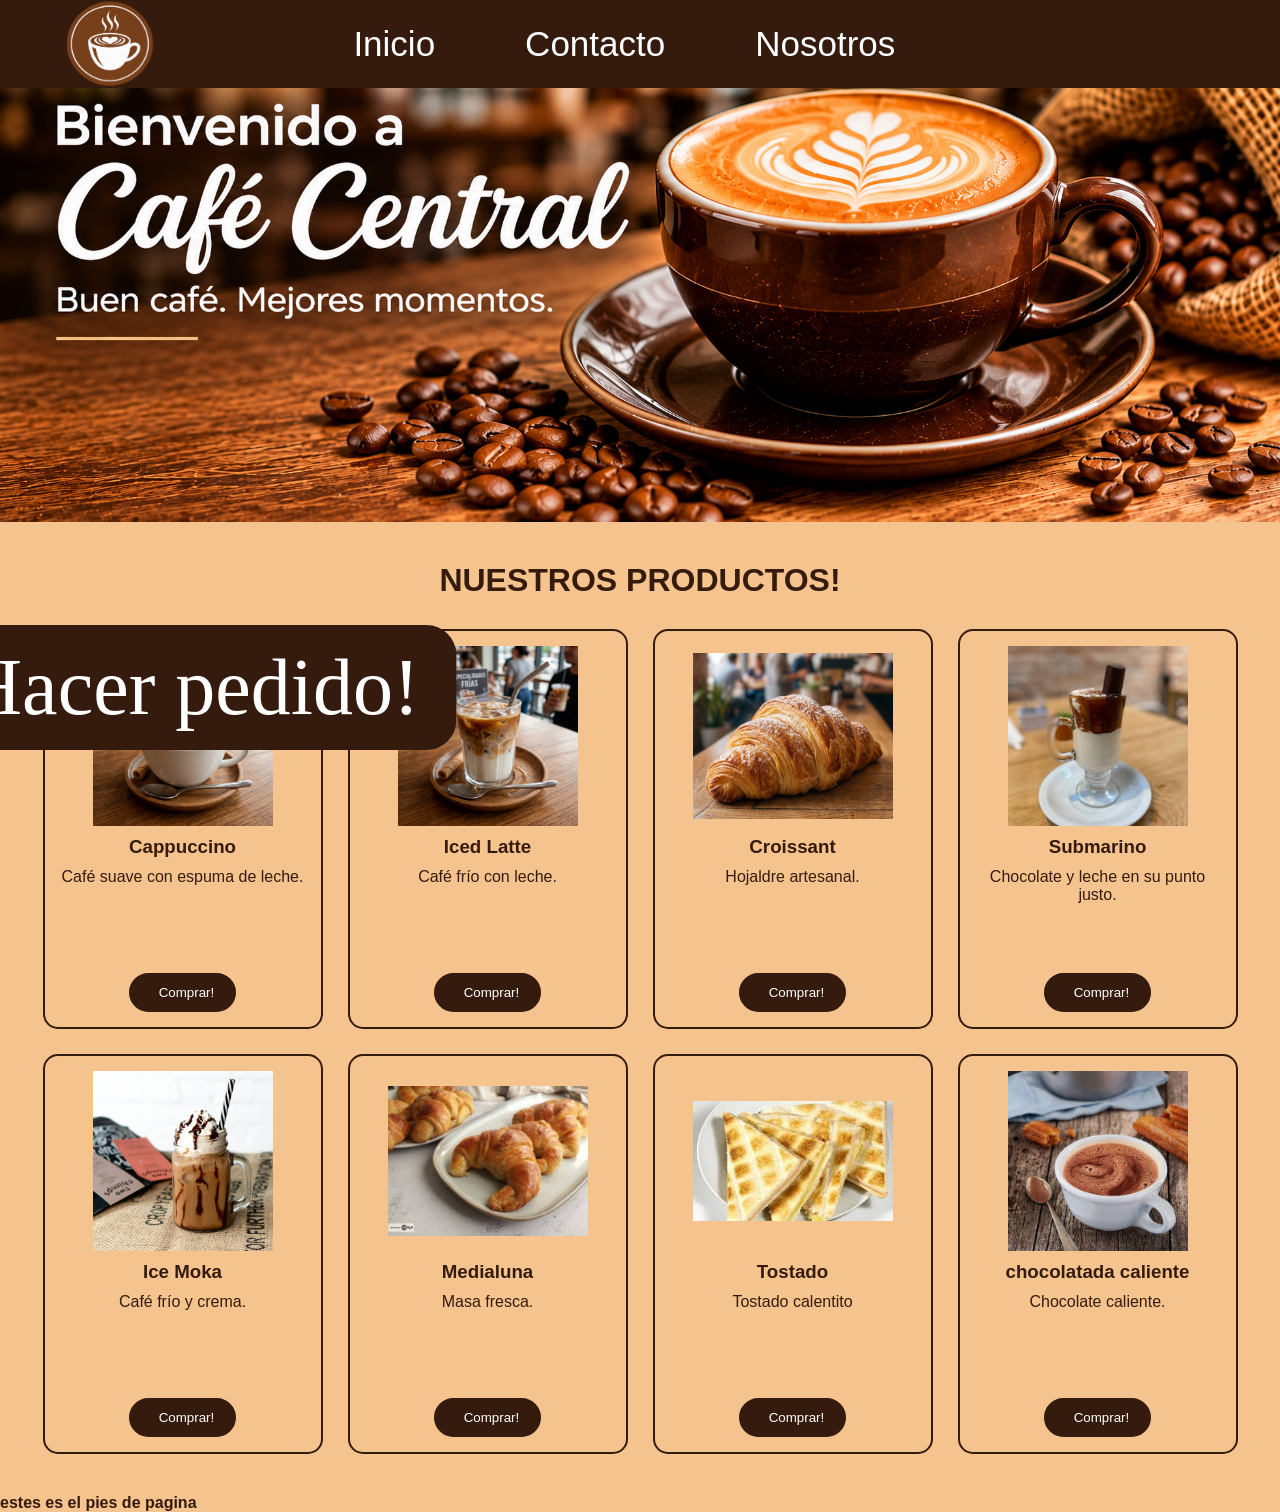
<file: index.html>
<!DOCTYPE html>
<html lang="es">
<head>
  <meta charset="UTF-8">
  <meta name="viewport" content="width=device-width, initial-scale=1.0">
  <title>Café Central</title>
  <link rel="shortcut icon" href="img/favicop.png" type="image/x-icon">
  <link rel="stylesheet" href="style.css">
  <link rel='stylesheet' href='https://cdn-uicons.flaticon.com/3.0.0/uicons-regular-rounded/css/uicons-regular-rounded.css'>
</head>
<body>
  <header>
    <div class="encabezado">
      <img src="img/logo.png" alt="inicio">
      <nav class="menu">
        <a href="index.html">Inicio</a>
        <a href="contacto.html">Contacto</a>
        <a href="nosotros.html">Nosotros</a>
      </nav>
    </div>
 </header>

<section class="seccion-portada">

    <div class="portada">
        <img src="img/CAFE_PORTADA.png" alt="portada">

        <button>Hacer pedido!</button>
    </div>

</section>
   
<section class="seccion-productos">

  <h2>NUESTROS PRODUCTOS!</h2>

  <ul class="lista-productos">

    <li class="producto">
      <img src="img/cappuciono.webp" alt="Cappuccino">
      <h3>Cappuccino</h3>
      <p>Café suave con espuma de leche.</p>
      <button>
        <i class="fi fi-rr-shopping-cart"></i>
        Comprar!
      </button>
    </li>

    <li class="producto">
      <img src="img/ice_latte.webp" alt="Iced Latte">
      <h3>Iced Latte</h3>
      <p>Café frío con leche.</p>
      <button>
        <i class="fi fi-rr-shopping-cart"></i>
        Comprar!
      </button>
    </li>

    <li class="producto">
      <img src="img/Croissant.webp" alt="Croissant">
      <h3>Croissant</h3>
      <p>Hojaldre artesanal.</p>
      <button>
        <i class="fi fi-rr-shopping-cart"></i>
        Comprar!
      </button>
    </li>

    <li class="producto">
      <img src="img/submarino.jpg" alt="Submarino">
      <h3>Submarino</h3>
      <p>Chocolate y leche en su punto justo.</p>
      <button>
        <i class="fi fi-rr-shopping-cart"></i>
        Comprar!
      </button>
    </li>

    <li class="producto">
      <img src="img/ice-moka.jpg" alt="Ice Moka">
      <h3>Ice Moka</h3>
      <p>Café frío y crema.</p>
      <button>
        <i class="fi fi-rr-shopping-cart"></i>
        Comprar!
      </button>
    </li>

    <li class="producto">
      <img src="img/medialuna.jpg" alt="Medialuna">
      <h3>Medialuna</h3>
      <p>Masa fresca.</p>
      <button>
        <i class="fi fi-rr-shopping-cart"></i>
        Comprar!
      </button>
    </li>

    <li class="producto">
      <img src="img/tostado.jpg" alt="tostado">
      <h3>Tostado</h3>
      <p>Tostado calentito</p>
      <button>
        <i class="fi fi-rr-shopping-cart"></i>
        Comprar!
      </button>
    </li>

      <li class="producto">
      <img src="img/chocolatada.jpg" alt="chocolatada">
      <h3>chocolatada caliente</h3>
      <p>Chocolate caliente.</p>
      <button>
        <i class="fi fi-rr-shopping-cart"></i>
        Comprar!
      </button>
    </li>


  </ul>
</section>


  <footer>
<h4>estes es el pies de pagina</h4>
  </footer>

  
</body>
</html>
</file>
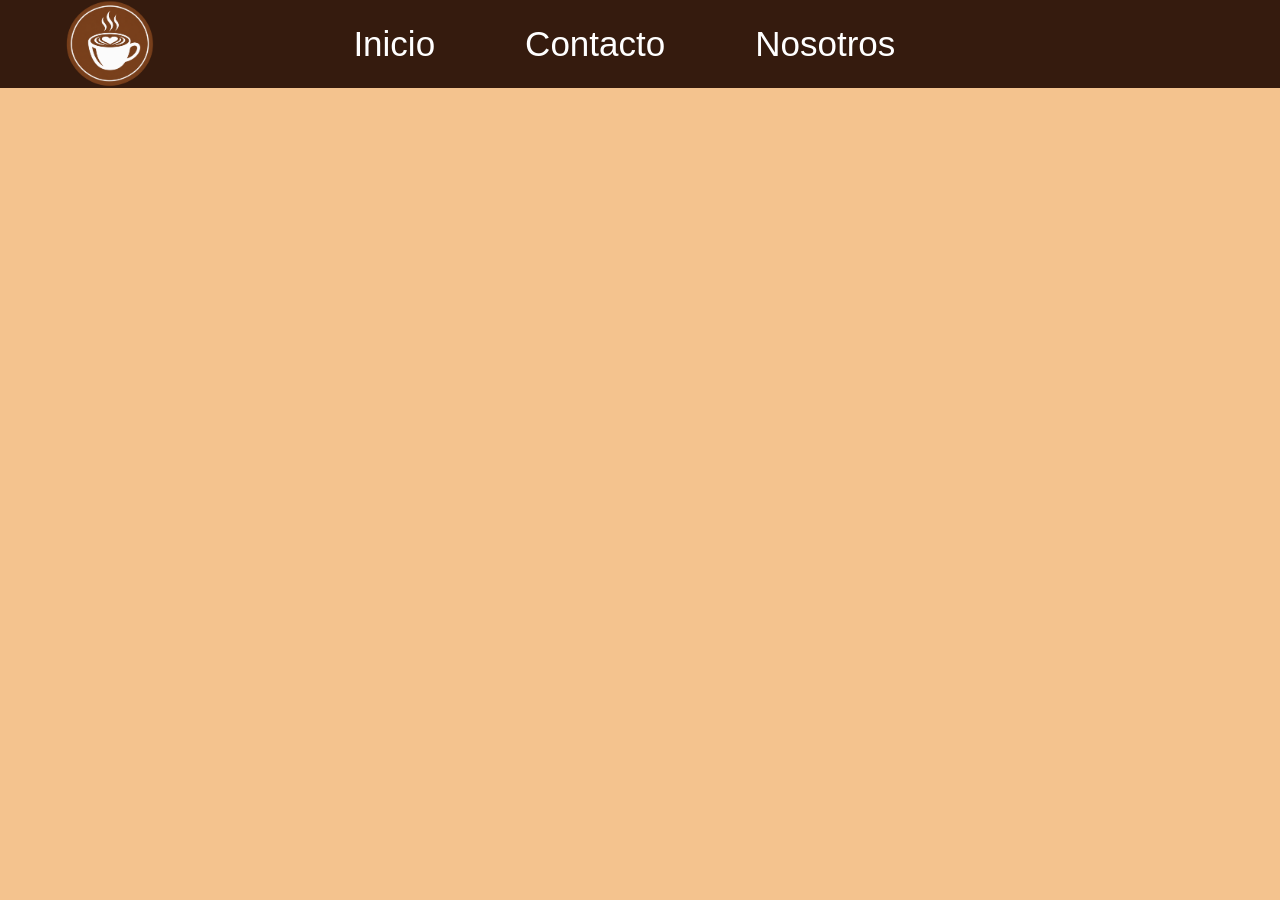
<file: contacto.html>
<!DOCTYPE html>
<html lang="es">
<head>
  <meta charset="UTF-8">
  <meta name="viewport" content="width=device-width, initial-scale=1.0">
  <title>Café Central</title>
  <link rel="shortcut icon" href="img/favicop.png" type="image/x-icon">
  <link rel="stylesheet" href="style-contac.css">
</head>
<body>
  <header>
    <div class="encabezado">
      <img src="img/logo.png" alt="inicio">
      <nav class="menu">
         <a href="index.html">Inicio</a>
        <a href="contacto.html">Contacto</a>
        <a href="nosotros.html">Nosotros</a>
      </nav>
    </div>
 </header>
</file>
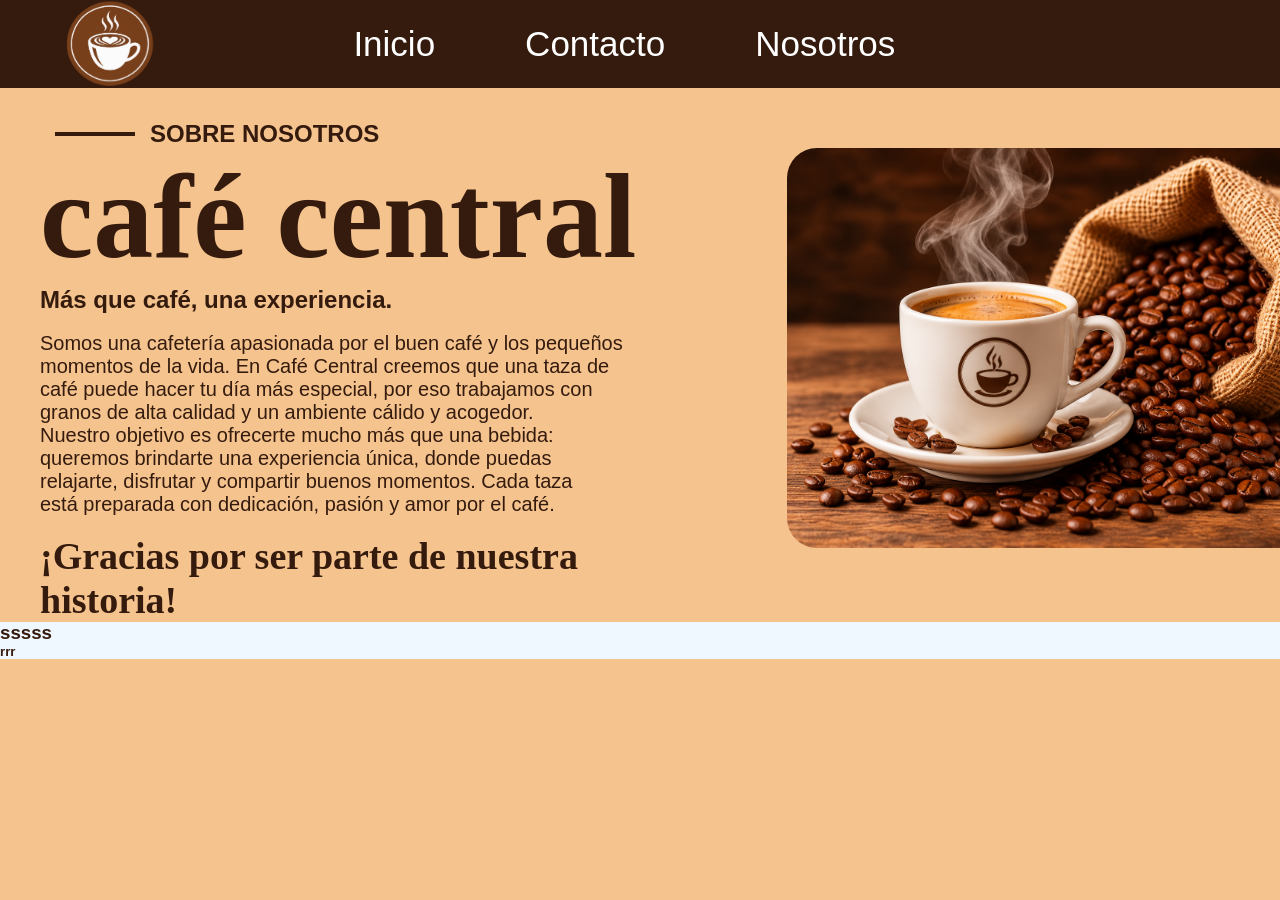
<file: nosotros.html>
<!DOCTYPE html>
<html lang="es">
<head>
  <meta charset="UTF-8">
  <meta name="viewport" content="width=device-width, initial-scale=1.0">
  <title>Café Central</title>
  <link rel="shortcut icon" href="img/favicop.png" type="image/x-icon">
  <link rel="stylesheet" href="style-nosot.css">
</head>
<body>
  <header>
    <div class="encabezado">
      <img src="img/logo.png" alt="inicio">
      <nav class="menu">
         <a href="index.html">Inicio</a>
        <a href="contacto.html">Contacto</a>
        <a href="nosotros.html">Nosotros</a>
      </nav>
    </div>
 </header>

<div class="titulo-nosotros">
    <span></span>
    <h2>SOBRE NOSOTROS</h2>
</div>


<section class="sobre-nosotros">

  <div class="contenido-nosotros">

    <h1>café   central</h1>

    <h2>Más que café, una experiencia.</h2>
<br>
    <p>
      Somos una cafetería apasionada por el buen café y los pequeños<br>
      momentos de la vida. En Café Central creemos que una taza de<br>
      café puede hacer tu día más especial, por eso trabajamos con<br>
      granos de alta calidad y un ambiente cálido y acogedor.<br>
      Nuestro objetivo es ofrecerte mucho más que una bebida:<br>
      queremos brindarte una experiencia única, donde puedas<br>
      relajarte, disfrutar y compartir buenos momentos. Cada taza<br>
      está preparada con dedicación, pasión y amor por el café.<br>
    </p>
<br>
    <h3>¡Gracias por ser parte de nuestra historia!</h3>

  </div>

  <div class="taza">
    <img src="img/Café caliente con granos tostados.png" alt="Taza de café">
  </div>

</section>

<div class="pie">

 <footer>
  <h3>sssss</h3>
  <h5>rrr</h5>
 </footer>
</div>
</file>
<file: style.css>
* { 
  margin: 0;
  padding: 0;
  box-sizing: border-box;
 
}

body {
  font-family: Arial, Helvetica, sans-serif;
  background-color: #f4c38e;
  color: #351b0e;
}

header {
   background-color: #351b0e;
    padding: 15px 50px;
    position: fixed;
    top: 0;
    left: 0;
    width: 100%;
    z-index: 1000; 
}

.encabezado { 
  position: sticky;
  z-index: 1000;
  display: flex;
  align-items: center;
  width: 58px;
  height: 58px;
}

.encabezado img {
  position: fixed;
    width: 120px;
    height: 120px;
}

.encabezado nav {
  display: flex;
  padding: 0 480%;
  gap: 40px;
 
}

.encabezado a {
  text-decoration: none;
  color: white;
  font-size: 35px;
  padding: 12px 25px;
  border-radius: 30px;
}

.encabezado a:hover{
  background-color: #f4c38e;
  color: #351b0e;
  
}

.portada img {
    width: 100%;
    display: block;
    object-fit: cover;
}

.portada button {
    position: absolute;
    bottom: 150px;
    left: 15%;
    transform: translateX(-50%);

    background-color: #351b0e;
    font-size: 80px;
    font-family: Palace script MT;
    color: white;
    padding: 15px 35px;
    border: 2px solid #351b0e;
    border-radius: 30px;
    cursor: pointer;
    width: auto;
    z-index: 2;
}

h2 {
  text-align: center;
 font-size: xx-large;
  
}


/* CONTENEDOR DE PRODUCTOS */
.seccion-productos {
    padding: 40px;
}

.seccion-productos h2 {
    text-align: center;
    margin-bottom: 30px;
}

/* LISTA DE PRODUCTOS */
.lista-productos {
    display: flex;
    justify-content: center;
    flex-wrap: wrap;
    gap: 25px;
    list-style: none;
}

/* TODAS LAS TARJETAS */
.producto {
    display: flex;
    flex-direction: column;
    align-items: center;
    text-align: center;
    width: 280px;
    min-height: 400px;
    padding: 15px;
    border: 2px solid #351b0e;
    border-radius: 15px;
}

/* TODAS LAS IMÁGENES */
.producto img {
    width: 200px;
    height: 180px;
    object-fit: contain;
}

/* TODOS LOS TÍTULOS */
.producto h3 {
    margin: 10px 0;
}

/* TODAS LAS DESCRIPCIONES */
.producto p {
    margin-bottom: 15px;
}

/* TODOS LOS BOTONES */
.producto button {
    margin-top: auto;
    background-color: #351b0e;
    color: white;
    border: 2px solid #351b0e;
    padding: 10px 20px;
    border-radius: 20px;
    cursor: pointer;
}

/* EFECTO AL PASAR EL MOUSE */
.producto button:hover {
    background-color: #f4c38e;
    color: #351b0e;
}

/* ICONO DEL CARRITO */
.producto button i {
    margin-right: 8px;
}
</file>
<file: style-contac.css>
* { 
  margin: 0;
  padding: 0;
  box-sizing: border-box;
 
}

body {
  font-family: Arial, Helvetica, sans-serif;
  background-color: #f4c38e;
  color: #351b0e;
}

header {
   background-color: #351b0e;
    padding: 15px 50px;
    position: fixed;
    top: 0;
    left: 0;
    width: 100%;
    z-index: 1000; 
}

.encabezado { 
  position: sticky;
  z-index: 1000;
  display: flex;
  align-items: center;
  width: 58px;
  height: 58px;
}

.encabezado img {
  position: fixed;
    width: 120px;
    height: 120px;
}

.encabezado nav {
  display: flex;
  padding: 0 480%;
  gap: 40px;
 
}

.encabezado a {
  text-decoration: none;
  color: white;
  font-size: 35px;
  padding: 12px 25px;
  border-radius: 30px;
}

.encabezado a:hover{
  background-color: #f4c38e;
  color: #351b0e;
  
}

.portada img {
    width: 100%;
    display: block;
    object-fit: cover;
}

.portada button {
    position: absolute;
    bottom: 150px;
    left: 15%;
    transform: translateX(-50%);

    background-color: #351b0e;
    font-size: 80px;
    font-family: Palace script MT;
    color: white;
    padding: 15px 35px;
    border: 2px solid #351b0e;
    border-radius: 30px;
    cursor: pointer;
    width: auto;
    z-index: 2;
}

h2 {
  text-align: center;
 font-size: xx-large;
  
}
</file>
<file: style-nosot.css>
* { 
  margin: 0;
  padding: 0;
  box-sizing: border-box;
 
}

body {
  font-family: Arial, Helvetica, sans-serif;
  background-color: #f4c38e;
  color: #351b0e;
}

header {
   background-color: #351b0e;
    padding: 15px 50px;
    position: fixed;
    top: 0;
    left: 0;
    width: 100%;
    z-index: 1000; 
}

.encabezado { 
  position: sticky;
  z-index: 1000;
  display: flex;
  align-items: center;
  width: 58px;
  height: 58px;
}

.encabezado img {
  position: fixed;
    width: 120px;
    height: 120px;
}

.encabezado nav {
  display: flex;
  padding: 0 480%;
  gap: 40px;
 
}

.encabezado a {
  text-decoration: none;
  color: white;
  font-size: 35px;
  padding: 12px 25px;
  border-radius: 30px;
}

.encabezado a:hover{
  background-color: #f4c38e;
  color: #351b0e;
  
}

.titulo-nosotros {
    display: flex;
    align-items: center;
    gap: 15px;
    margin-top: 120px;
    margin-left: 55px;
    padding: 0pz;
}
.sobre-nosotros {
  display: flex;
}

.titulo-nosotros span {
    width: 80px;
    height: 4px;
    background-color: #351b0e;
}

.contenido-nosotros {
  padding: 0px 40px;
}
.contenido-nosotros h1 {
  font-size: 120px;
  color: #351b0e;
  font-family: bernard;
  
}

.contenido-nosotros p {
  display: flex;
    width: 100%;
    font-size: 20px;
   
}

.taza {
  display: flex;
  position: relative;
  left: 6%;
}

.taza img {
  border-radius: 30px;
   width: 570px;
 height: 400px;
}

.contenido-nosotros h3 {
  font-family:  bernard MT;
  font-size: 38px;
}

.pie { 
  background-color: aliceblue;
  padding: 0%;
  margin: 0%;
  width: 100%;
  height: 80%;
}
.footer { 
  background-color: aliceblue;
}
</file>
